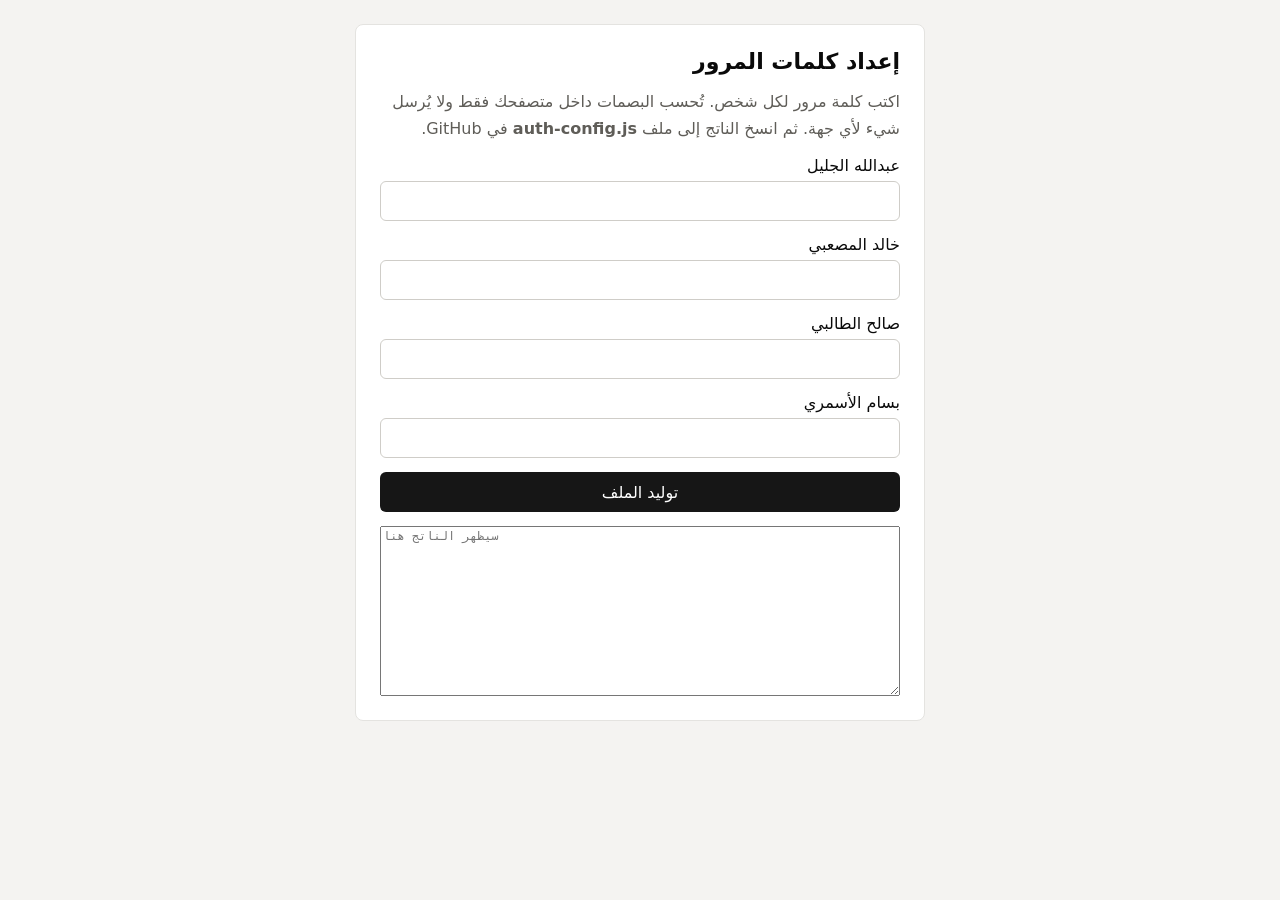
<file: set-passwords.html>
<!doctype html>
<html lang="ar" dir="rtl"><head><meta charset="utf-8"><meta name="viewport" content="width=device-width,initial-scale=1">
<title>إعداد كلمات المرور</title>
<style>
body{font-family:system-ui,"Segoe UI",Tahoma,sans-serif;background:#f4f3f1;margin:0;padding:24px;color:#0a0a0a}
main{max-width:520px;margin:auto;background:#fff;border:1px solid #e4e3e0;border-radius:8px;padding:24px;display:grid;gap:14px}
h1{margin:0;font-size:22px}p{margin:0;color:#5f5d58;line-height:1.7}
label{display:grid;gap:6px;font-weight:500}
input{height:38px;padding:0 12px;border:1px solid #cfcdc8;border-radius:6px;font:inherit}
button{height:40px;border:0;border-radius:6px;background:#161616;color:#fff;font:inherit;cursor:pointer}
textarea{width:100%;height:170px;direction:ltr;font-family:monospace;font-size:12px;box-sizing:border-box}
</style></head><body><main>
<h1>إعداد كلمات المرور</h1>
<p>اكتب كلمة مرور لكل شخص. تُحسب البصمات داخل متصفحك فقط ولا يُرسل شيء لأي جهة. ثم انسخ الناتج إلى ملف <b dir="ltr">auth-config.js</b> في GitHub.</p>
<label>عبدالله الجليل<input type="text" id="p_director" autocomplete="off"></label>
<label>خالد المصعبي<input type="text" id="p_khalid" autocomplete="off"></label>
<label>صالح الطالبي<input type="text" id="p_saleh" autocomplete="off"></label>
<label>بسام الأسمري<input type="text" id="p_bassam" autocomplete="off"></label>
<button id="go">توليد الملف</button>
<textarea id="out" readonly placeholder="سيظهر الناتج هنا"></textarea>
<button id="cp" hidden>نسخ</button>
<script>
const ITER=200000,enc=new TextEncoder(),IDS=['director','khalid','saleh','bassam'];
const hex=b=>[...new Uint8Array(b)].map(x=>x.toString(16).padStart(2,'0')).join('');
async function h(pw,salt){const k=await crypto.subtle.importKey('raw',enc.encode(pw),'PBKDF2',false,['deriveBits']);return hex(await crypto.subtle.deriveBits({name:'PBKDF2',hash:'SHA-256',salt:enc.encode(salt),iterations:ITER},k,256))}
document.getElementById('go').onclick=async()=>{
  const users={};
  for(const id of IDS){const pw=document.getElementById('p_'+id).value;if(pw.length<6){alert('كل كلمة مرور 6 أحرف على الأقل');return}
    const salt=hex(crypto.getRandomValues(new Uint8Array(16)));users[id]={salt,hash:await h(pw,salt)}}
  document.getElementById('out').value='window.TEAM_AUTH = '+JSON.stringify({iter:ITER,users},null,2)+';\n';
  document.getElementById('cp').hidden=false;
};
document.getElementById('cp').onclick=()=>{const o=document.getElementById('out');o.select();document.execCommand('copy')};
</script></main></body></html>
</file>
